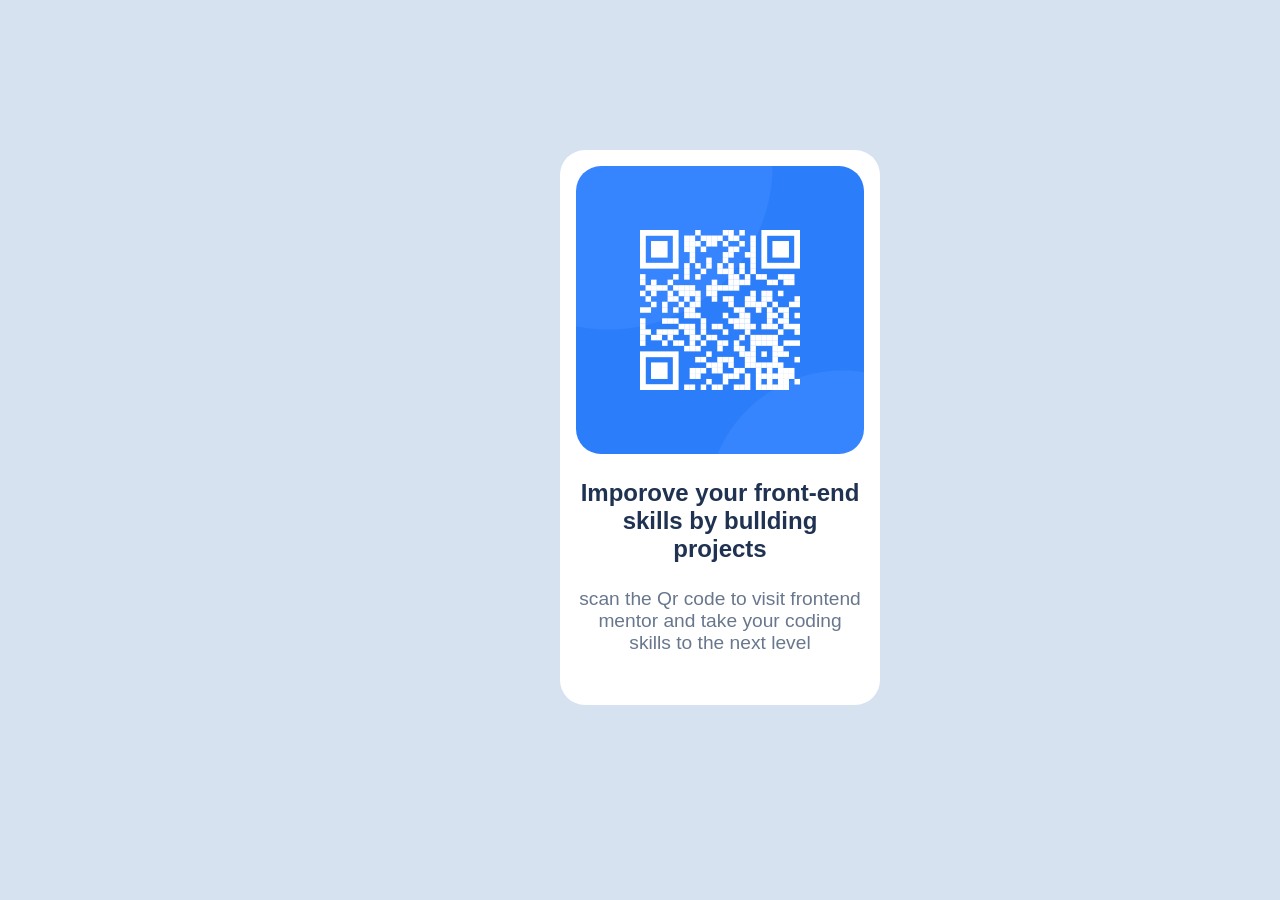
<file: index.html>
<!doctype html>
<html lang="en">
  <head>
    <meta charset="UTF-8" />
    <meta name="description" content="QR Code SCAN" />
    <meta name="keywords" content="qr, scan, frontend, backend" />
    <title>Getting started on Frontend Mentor</title>
    <link rel="stylesheet" href="Qr.css" />
    <body class="QR-BODY">
      <header class="QR-HEADER">
        <img class="QR-PIC" src="/images/image-qr-code.png" alt="qr pic" />
        <h1 class="QR-HEADING">
          Imporove your front-end skills by bullding projects
        </h1>
        <p class="QR-PARAGRAPH">
          scan the Qr code to visit frontend mentor and take your coding skills
          to the next level
        </p>
      </header>
    </body>
  </head>
</html>
</file>
<file: Qr.css>
* {
  box-sizing: border-box;
}

.QR-BODY {
  width: 1440px;
  background-color: hsl(212, 45%, 89%);
  margin: 0;
  display: flex;
  font-family: sans-serif, arial;
  margin-top: 150px;
  margin-bottom: 100px;
  align-items: center;
  justify-content: center;
}
.QR-HEADER {
  background-color: white;
  width: 320px;
  padding: 16px 16px 32px;
  border-radius: 25px;
  margin: 0 auto;
  text-align: center;
}
.QR-PIC {
  width: 100%;
  border-radius: 25px;
  display: block;
}

.QR-HEADING {
  color: hsl(218, 44%, 22%);
  font-size: 1.5rem;
  margin-top: 25px;
}
.QR-PARAGRAPH {
  color: hsl(216, 15%, 48%);
  font-size: 1.2rem;
  margin-top: 25px;
}
</file>
